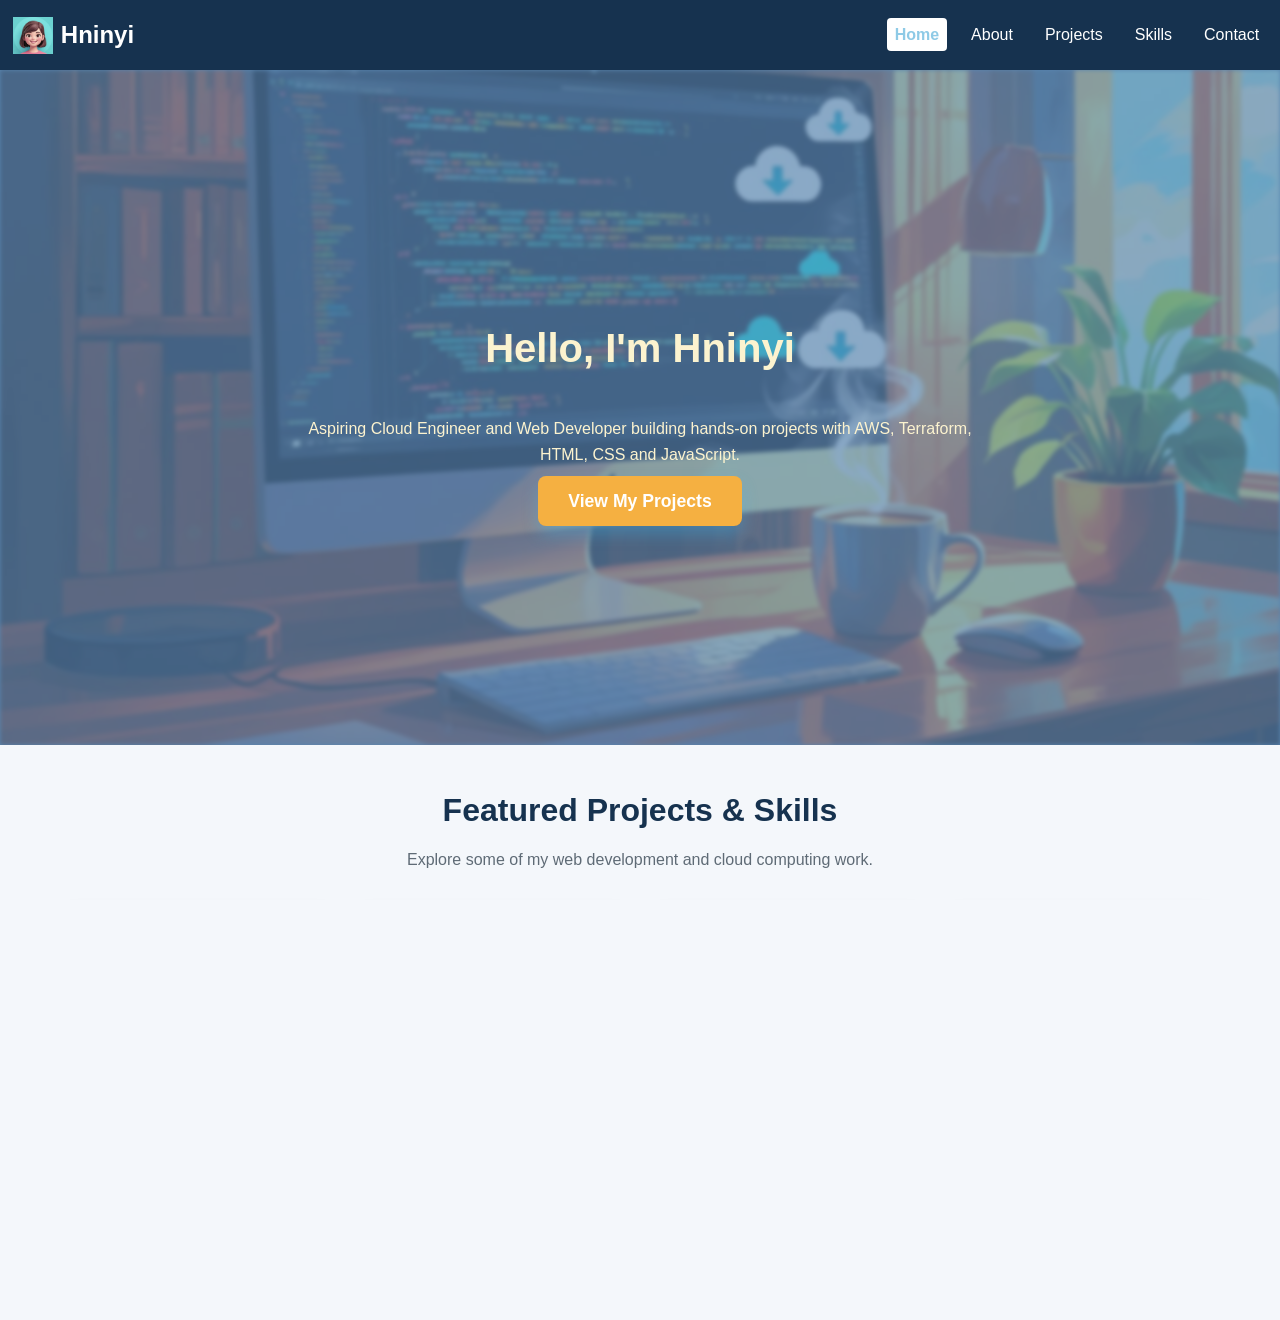
<file: index.html>
<!DOCTYPE html>
<html lang="en">
<head>
    <meta charset="UTF-8">
    <meta name="viewport" content="width=device-width, initial-scale=1.0">
    <title>Hninyi | Cloud & Web Portfolio</title>
    <link rel="stylesheet" href="css/style.css"/>
</head>
<body>
<div class="page-wrapper">
  <header>
    <!--Navigation Bar-->
    <nav class="navbar"  role="navigation"  aria-label="Main Navigation">
     <div class="nav-brand" ><img src="images/profile avator.jpg"  alt="portfolio image" width="40px">Hninyi</div> 
     <button class="nav-toggle" aria-controls="nav-links" aria-expanded="false">
      ☰
      <span class="visually-hidden"></span>
    </button>
      <ul class="nav-links" id="nav-links">
        <li><a href="index.html" class="active">Home</a></li>
        <li><a href="about.html">About</a></li>
        <li><a href="projects.html">Projects</a></li>
        <li><a href="skills.html">Skills</a></li>
        <li><a href="contact.html">Contact</a></li>
        </ul>
      </nav>  
  </header>
  <!--Hero section lay out generated with the help of ChatGPT(OpenAI, 2025)-->
  <section class="hero">
    <!--hero image created using CanvaAI (Canva,2025)-->
     <img src="images/A computer screen with code and cloud upload icons, tech workspace with coffee mug and green plant, warm light and productivity feel.jpg"
      alt="Hero Background"  class="hero-img"/>  <!--Background image for the hero--> 
    <div class="hero-content">
      <h1>Hello, I'm Hninyi</h1>
        <p>Aspiring Cloud Engineer and Web Developer building hands-on projects with AWS, Terraform, HTML, CSS and JavaScript.</p>
         <a href="projects.html" class="cta" title="Click here">View My Projects</a>
    </div>
  </section>
  <section class="featured-section">
    <h2>Featured Projects & Skills</h2>
    <p>Explore some of my web development and cloud computing work.</p>
  </section>
  <!--Card images created using CanvaAI(Canva,2025)-->
  <div class="card-container"> 
        <!--Projects-->
        <div class="card">
         <a href="projects.html">
          <img src="images/A computer screen with code and cloud upload icons, tech workspace with coffee mug and green plant, warm light and productivity feel (1).jpg"  alt="Cloud Library Project"
           class="card-img">
          <h2>Cloud Library Project</h2>
          </a>
        </div>
        <!--Projects-->
        <div class="card">
         <a href="projects.html">
          <img src="images/A computer screen with code and cloud upload icons, tech workspace with coffee mug and green plant, warm light and productivity feel (2).jpg" alt="AWS Cloud Deployment"
           class="card-img">
          <h2>AWS Cloud Deployment</h2> 
          </a>
        </div>
        <div class="card">
         <a href="skills.html">
          <img src="images/A floating animated design with web development  listed, and floating decorative elements like html, css, python codes.jpg" alt="Web Development"
          class="card-img">
          <h2>Web Development</h2>
          </a>
        </div>
        <div class="card">
          <a href="skills.html">
            <img src="images/Firefly_make a image of IT technology include codes, cloud computing, books, clean soft light 721675.jpg" alt="Cloud Computing and Terraform skills" class="card-img">
            <h2>Cloud & Terraform Skills</h2>
          </a>
        </div>  
     </div> 
    <footer>
       <p>&copy; 2026 Hninyi. Built with HTML, CSS and JavaScript.</p>
    </footer> 
</div> <!--page wrapper close-->  
<script>
//Navigation Script
    const toggle = document.querySelector('.nav-toggle');
    const links = document.getElementById('nav-links');

    toggle.addEventListener('click', () => {
      const expanded = toggle.getAttribute('aria-expanded') === 'true';
      toggle.setAttribute('aria-expanded', !expanded);
      links.classList.toggle('open');
    });

 </script>    
</body>
</html>
</file>
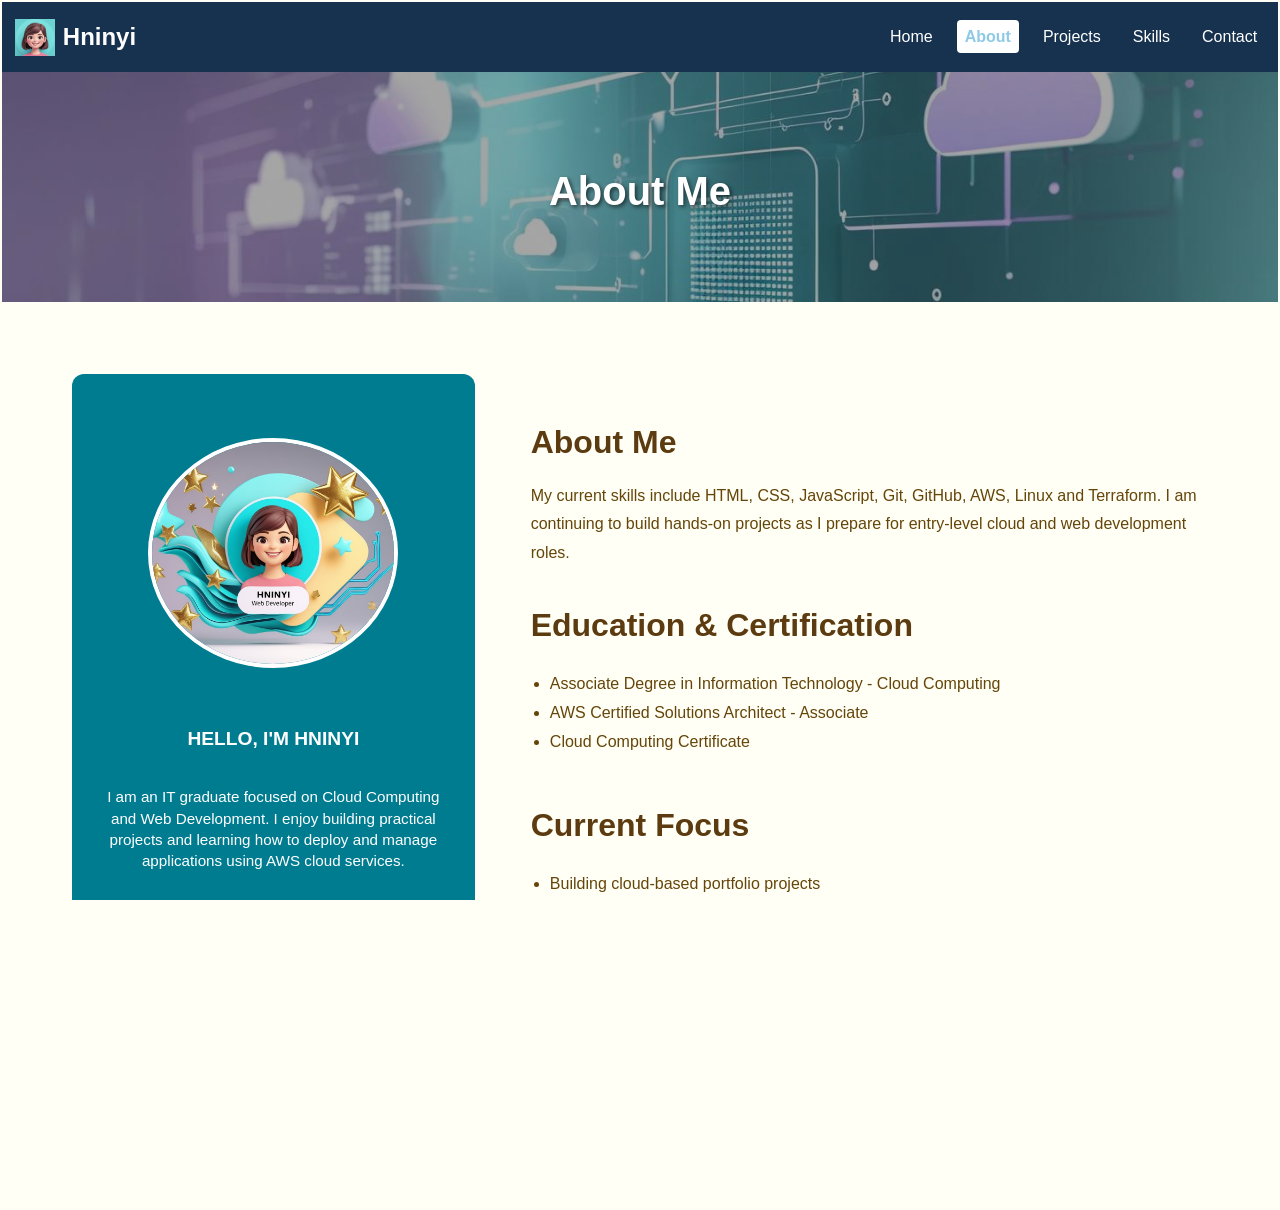
<file: about.html>
<!DOCTYPE html>
<html lang="en">
<head>
    <meta charset="UTF-8">
    <meta name="viewport" content="width=device-width, initial-scale=1.0">
    <title>About Me</title>
    <link rel="stylesheet"  href="css/style.css"/>
    <!--use social icons add link font awesome suggested by ChatGPT(OpenAI,2025)-->   
    <link rel="stylesheet" href="https://cdnjs.cloudflare.com/ajax/libs/font-awesome/6.4.0/css/all.min.css">
</head>
<body class="banner-body">
<div class= "page-wrapper">
  <header>
    <!--Navigation Bar-->
    <nav class= "navbar"  role="navigation"  aria-label="Main Navigation">
     <div class=  "nav-brand" ><img src="images/profile avator.jpg"  alt="portfolio image" width="40px">Hninyi</div> 
     <button class="nav-toggle" aria-controls="nav-links" aria-expanded="false">
      ☰
      <span class="visually-hidden"></span>
    </button>
      <ul class="nav-links" id="nav-links">
        <li><a href="index.html">Home</a></li>
        <li><a href="about.html" class="active">About</a></li>
        <li><a href="projects.html">Projects</a></li>
        <li><a href="skills.html">Skills</a></li>
        <li><a href="contact.html">Contact</a></li>
        </ul>
      </nav>  
  </header>
  <!--Banner image is generated help with CanvaAI(Canva,2025)-->
   <header class="about-banner">
    <img src= "images/A banner image clear soft tech background floating holographic data charts and cloud icons with digital network background, professional tech vibe.jpg"
        alt="Banner Image" class="banner-img"> 
    <h1 class="banner-title">About Me</h1>
    </header>
   <!--Layout guidance for the About Page structure(side-by-side photo and mission)
     was assisted by ChatGPT(OpenAI,2025)--> 
  <div class="about-content">
     <div class="about-photo">
      <img src=  "images/A floating animated profile card design with a smiling girl avatar, Hninyi, web development, and floating decorative elements like stars, waves, and circuits (1).jpg" alt="Profile photo" class="oval-photo">
      <h2>HELLO, I'M HNINYI</h2>
      <p>I am an IT graduate focused on Cloud Computing and Web Development. 
        I enjoy building practical projects and learning how to deploy and manage applications using AWS cloud services.</p>
      <div class="about-social-icons">
        <a href="#"><i class="fa-brands fa-linkedin"></i></a>
        <a href="#"><i class="fa-brands fa-github"></i></a>
        <a href="#"><i class="fa-solid fa-envelope"></i></a>
      </div><!--about photo close-->  
      <a href="contact.html" class="cta-outline">Contact Me</a>
     </div><!--about content close-->  
    <!--Mission Statement-->  
      <section class="about-info">
        <h2>About Me</h2>
        <p>My current skills include HTML, CSS, JavaScript, Git, GitHub, AWS, Linux and Terraform.
          I am continuing to build hands-on projects as I prepare for entry-level cloud and web development roles.
        </p>  
    <!--Values List--> 
        <h2 style="margin-top: 1.8rem;">Education & Certification</h2>
        <ul>
            <li>Associate Degree in Information Technology - Cloud Computing</li>
            <li>AWS Certified Solutions Architect - Associate</li>
            <li>Cloud Computing Certificate</li>
        </ul>

        <h2>Current Focus</h2>
        <ul>
          <li>Building cloud-based portfolio projects</li>
          <li>Practicing Terraform and Infrastructure as Code</li>
          <li>Improving front-end development skills</li>
          <li>Learning AWS deployment and cloud architecture</li>
        </ul>
  </section>
 </div><!--about content close--> 
  <footer>
       <p>&copy; 2026 Hninyi. Built with HTML, CSS and JavaScript.</p>
  </footer> 
</div> <!--page wrapper close-->  
<script>
//Navigation Script
    const toggle = document.querySelector('.nav-toggle');
    const links = document.getElementById('nav-links');

    toggle.addEventListener('click', () => {
      const expanded = toggle.getAttribute('aria-expanded') === 'true';
      toggle.setAttribute('aria-expanded', !expanded);
      links.classList.toggle('open');
    });
 </script>    
</body>
</html>
</file>
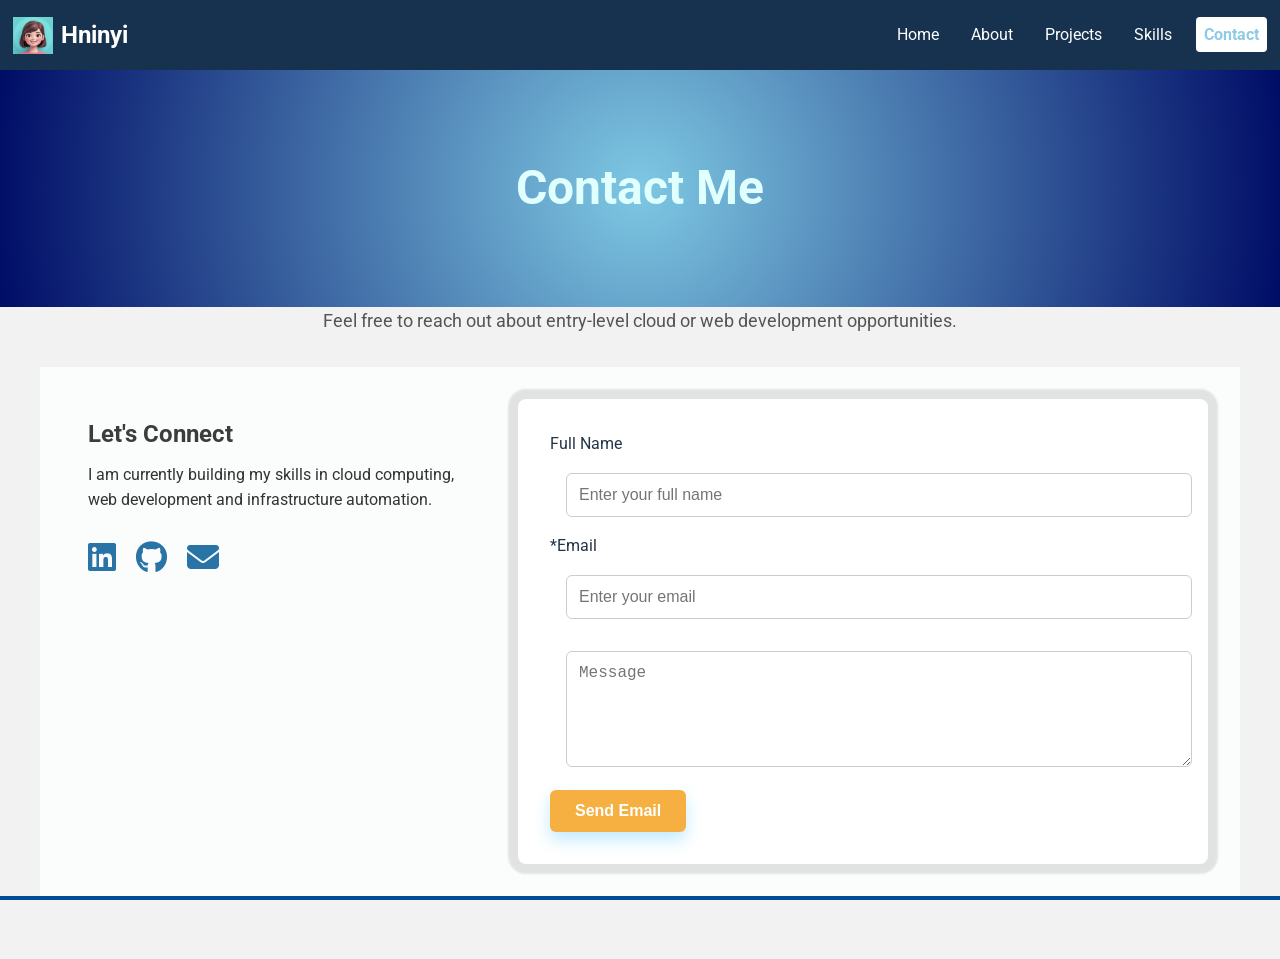
<file: contact.html>
<!DOCTYPE html>
<html lang="en">
<head>
    <meta charset="UTF-8">
    <meta name="viewport" content="width=device-width, initial-scale=1.0">
    <title>Contact</title>
    <link rel="stylesheet"   href="css/style.css"/>
    <!--Use external google font: Roboto-->
    <link rel="preconnect" href="https://fonts.googleapis.com">
    <link rel="preconnect" href="https://fonts.gstatic.com" crossorigin>
    <link href="https://fonts.googleapis.com/css2?family=Josefin+Sans:ital,wght@0,100..700;1,
       100..700&family=Roboto:ital,wght@0,100..900;1,100..900&display=swap" rel="stylesheet">
    <!--use social icons add link font awesome suggested by ChatGPT(OpenAI,2025)-->   
    <link rel="stylesheet" href="https://cdnjs.cloudflare.com/ajax/libs/font-awesome/6.4.0/css/all.min.css">
<style>
 /*use navigation external css style*/    
.contact-roboto-body {
  font-family: "Roboto", sans-serif;
  font-optical-sizing: auto ;
  font-weight: weight ;
  font-style: normal;
  font-variation-settings:"wdth" 100;
  background-color: #f2f2f2 ;
}
.contact-banner h1{
  padding: 5rem;
  text-align:center;
  font-size: 3rem;
  color: lightcyan;
  background: radial-gradient(circle, #7ec8e3,#000c66);
}
.contact-text {
    text-align: center;
    margin-bottom: 2rem;
}
.contact-text p {
    font-size:1.1rem;
    color: #555;
    max-width: 700px;
    margin: 0 auto;
}

/*Layout*/ 
.contact-container {
    display:flex;
    gap: 40px;
    padding: 2rem;
    max-width: 1200px;
    margin:auto;
    flex-wrap: wrap;
    justify-content: space-between;
    background: #fbfcfc;
}
.contact-info {
    flex: 1 1 35%;
    padding: 1rem;
    color: #333;
}
.contact-info h2 {
    margin-bottom: 0.5rem;
    color: #3c3c3c;
}
.contact-info p {
    margin-bottom: 1.2rem;
    line-height: 1.6;
}

.contact-links {
  display:flex;
  gap: 20px;
  margin-top: 20px;
  align-items: center;
}

.contact-links a {
  font-size: 2rem;
  color: #2874a6;
  text-decoration: none;
  transition: transform 0.2s ease, color 0.2s ease;
}

.contact-links a:hover {
  color: #16324f;
  transform: translateY(-3px);
}
/*Layout form style for right side generated with help from ChatGPT(OpenAI,2025)*/
/*Form*/
.contact-form {
    flex:1 1 60%;
    background-color: #fff;
    padding: 2rem;
    border-radius: 8px;
    box-shadow: 0 0 2px 10px rgba(0,0,0,0.1);
}
/*Form Inputs*/
.contact-form input[type="text"],
.contact-form input[type="email"],
.contact-form select, 
.contact-form textarea {
    width: 100%;
    padding: 12px;
    margin: 1rem;
    border: 1px solid #ccc;
    border-radius: 6px;
    font-size: 1rem;
}
/*Summit button*/
/*use inline cta style for cta*/
.contact-form .cta {
    background: #f5b041;
    color: white;
    padding: 12px 25px;
    border: none;
    border-radius: 6px;
    font-size: 1rem;
    cursor: pointer;
    transition: background 0.3s ease;
}

.contact-form .cta:hover {
    background-color: #e38a00;
}
@media (max-width: 768px) {
  .contact-section {
    grid-template-columns: 1fr;
  }
}
</style>   
</head>

<body class="contact-roboto-body">
 <div class= "page-wrapper">
  <header>
    <!--Navigation Bar-->
    <nav class="navbar"  role="navigation"  aria-label="Main Navigation">
     <div class="nav-brand" > <img src="images/profile avator.jpg"  alt="portfolio image" width="40px">Hninyi</div> 
     <button class="nav-toggle" aria-controls="nav-links" aria-expanded="false">
      ☰
      <span class="visually-hidden"></span>
    </button>
      <ul class="nav-links" id="nav-links">
        <li><a href="index.html">Home</a></li>
        <li><a href="about.html">About</a></li>
        <li><a href="projects.html">Projects</a></li>
        <li><a href="skills.html">Skills</a></li>
        <li><a href="contact.html" class="active">Contact</a></li>
      </ul>
      </nav>  
    </header>
 <!--Banner-->
    <header class="contact-banner">
     <h1>Contact Me</h1>
    </header>
 <!--Center: Contact Text Statement-->  
    <div class="contact-text">
        <p>Feel free to reach out about entry-level cloud or web development opportunities.</p> 
    </div>   
 
 <!--Contact layout-->
<main class= "contact-container">
 <!--left side info-->
  <div class="contact-info">
    <h2>Let's Connect</h2>
    <p>I am currently building my skills in cloud computing, web development and infrastructure automation.</p>

  <div class="contact-links">
    <a href="https://www.linkedin.com/in/hninyi-aye-7b0440108/" target="_blank" rel="noopener noreferrer" aria-label="LinkedIn">
     <i class="fa-brands fa-linkedin"></i></a>

    <a href="https://github.com/hninyiaye-code/" target="_blank" rel="noopener noreferrer" aria-label="GitHub">
     <i class="fa-brands fa-github"></i></a>
    <a href="mailto:hninyimmaye1@gmail.com" aria-label="Email">
      <i class="fa-solid fa-envelope"></i></a>
  </div>
  </div>

 <!--Right Side Form-->
  <div class="contact-form">
    <form>
    <!--Full Name-->    
      <label for="text">Full Name</label>
      <input type="text" id="fullname" name="fullname" placeholder="Enter your full name" required>
    <!--Email-->
      <label for="email">*Email</label>  
      <input type="email" id="email" name="email" placeholder="Enter your email" required>
     <!--multi-line input field(a text area) from w3schools and help with ChapGPT (OpenAI,2025)--> 
      <textarea name="message" placeholder="Message" rows="5" required></textarea>
      <button type="submit" class="cta">Send Email</button>
    </form>
   </div><!--contact form close-->
 </main>
 <!--Footer-->
  <footer>
    <p>&copy; 2026 Hninyi. Built with HTML, CSS and JavaScript.</p>
  </footer> 
 </div> <!--Page wrapper close-->

<script>
//Navigation Script
    const toggle = document.querySelector('.nav-toggle');
    const links = document.getElementById('nav-links');

    toggle.addEventListener('click', () => {
      const expanded = toggle.getAttribute('aria-expanded') === 'true';
      toggle.setAttribute('aria-expanded', !expanded);
      links.classList.toggle('open');
    });
 </script>    

</body>
</html>
</file>
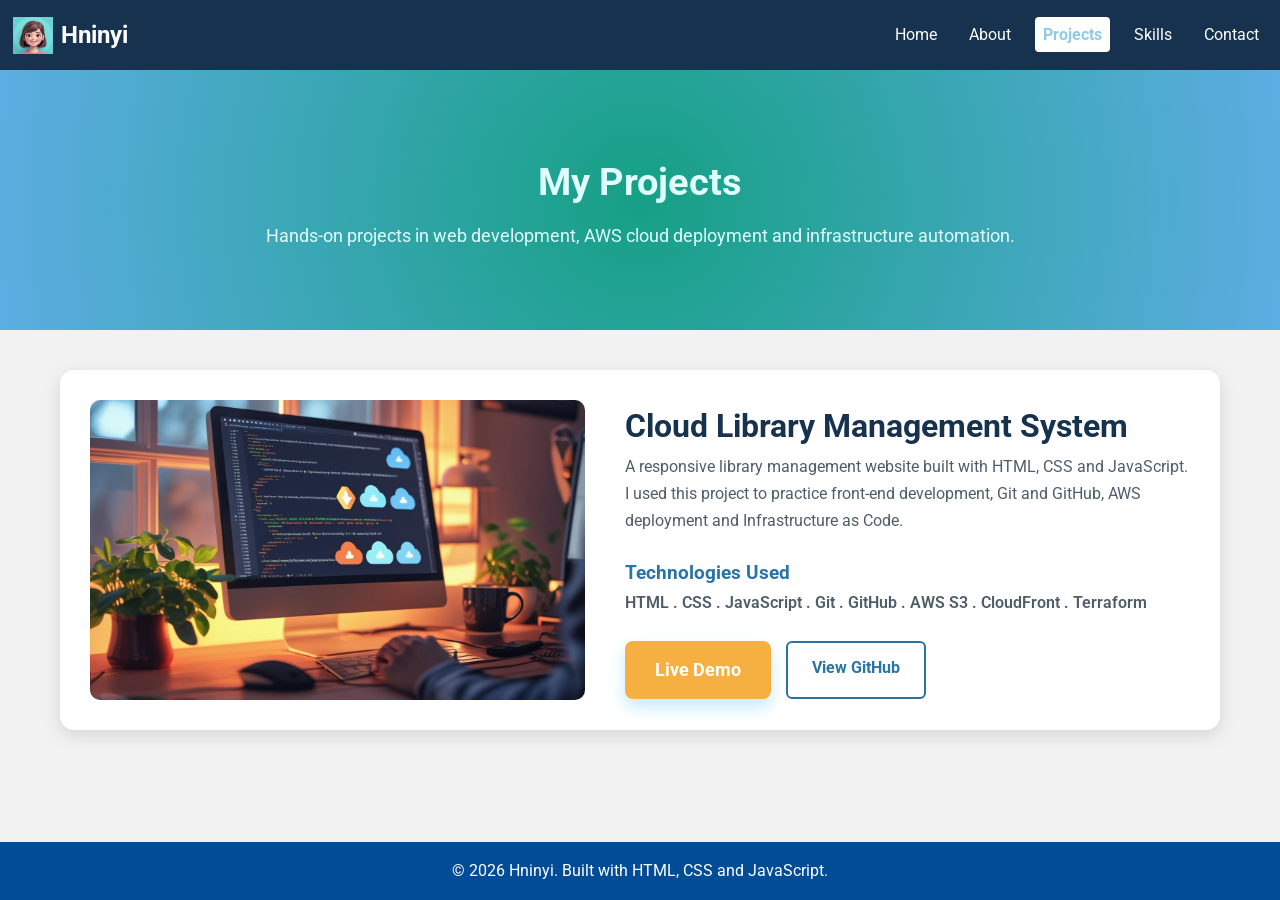
<file: projects.html>
<!DOCTYPE html>
<html lang="en">
<head>
    <meta charset="UTF-8">
    <meta name="viewport" content="width=device-width, initial-scale=1.0">
    <title>Projects | Hninyi</title>
    <link rel="stylesheet"   href="css/style.css"/>
    <!--Use external google font: Roboto-->
    <link rel="preconnect" href="https://fonts.googleapis.com">
    <link rel="preconnect" href="https://fonts.gstatic.com" crossorigin>
    <link href="https://fonts.googleapis.com/css2?family=Josefin+Sans:ital,wght@0,100..700;1,
      100..700&family=Roboto:ital,wght@0,100..900;1,100..900&display=swap" rel="stylesheet">
</head>
<body class="roboto-body">
<div class="page-wrapper">

 <header>
    <!--Navigation Bar-->
    <nav class="navbar"  role="navigation"  aria-label="Main Navigation">
     <div class="nav-brand" ><img src="images/profile avator.jpg"  alt="portfolio image" width="40px">Hninyi</div> 
     <button class="nav-toggle" aria-controls="nav-links" aria-expanded="false">
      ☰
      <span class="visually-hidden"></span>
    </button>
      <ul class="nav-links" id="nav-links">
        <li><a href="index.html">Home</a></li>
        <li><a href="about.html">About</a></li>
        <li><a href="projects.html" class="active">Projects</a></li>
        <li><a href="skills.html">Skills</a></li>
        <li><a href="contact.html">Contact</a></li>
        </ul>
    </nav>  
  </header>
 <header class="projects-banner">
  <h1>My Projects</h1>
  <p>Hands-on projects in web development, AWS cloud deployment and infrastructure automation.</p>
  </header>
<main class="projects-section">
  <!--Cloud Library Project-->
  <article class="projects-card">
    <img src="images/A computer screen with code and cloud upload icons, tech workspace with coffee mug and green plant, warm light and productivity feel (2).jpg"
    alt="Cloud Library Management System" class="projects-image">

    <div class="projects-info">
      <h2>Cloud Library Management System</h2>
      <p>A responsive library management website built with HTML, CSS and JavaScript. I used this project to practice
        front-end development, Git and GitHub, AWS deployment and Infrastructure as Code.
      </p>

      <h3>Technologies Used</h3>
      <p class="projects-tech">
        HTML . CSS . JavaScript . Git . GitHub . AWS S3 . CloudFront . Terraform
      </p>

      <div class="projects-buttons">
        <a href="https://dxyflnv5odrfl.cloudfront.net" class="cta" target="_blank" rel="noopener noreferrer">
          Live Demo</a>
        <a href="https://github.com/hninyiaye-code/cloud-library" class="projects-link" target="_blank" rel="noopener noreferrer">
          View GitHub</a>
      </div>
    </div> 
  </article>
</main>

<footer>
    <p>&copy; 2026 Hninyi. Built with HTML, CSS and JavaScript.</p>
  </footer>
</div> <!--Closing out the Page Wrapper-->
<script>
//Navigation Script
    const toggle = document.querySelector('.nav-toggle');
    const menu = document.getElementById('nav-links');

    toggle.addEventListener('click', () => {
      const expanded = toggle.getAttribute('aria-expanded') === 'true';
      toggle.setAttribute('aria-expanded', !expanded);
      menu.classList.toggle('open');
    });

  </script>

</body>
</html>
</file>
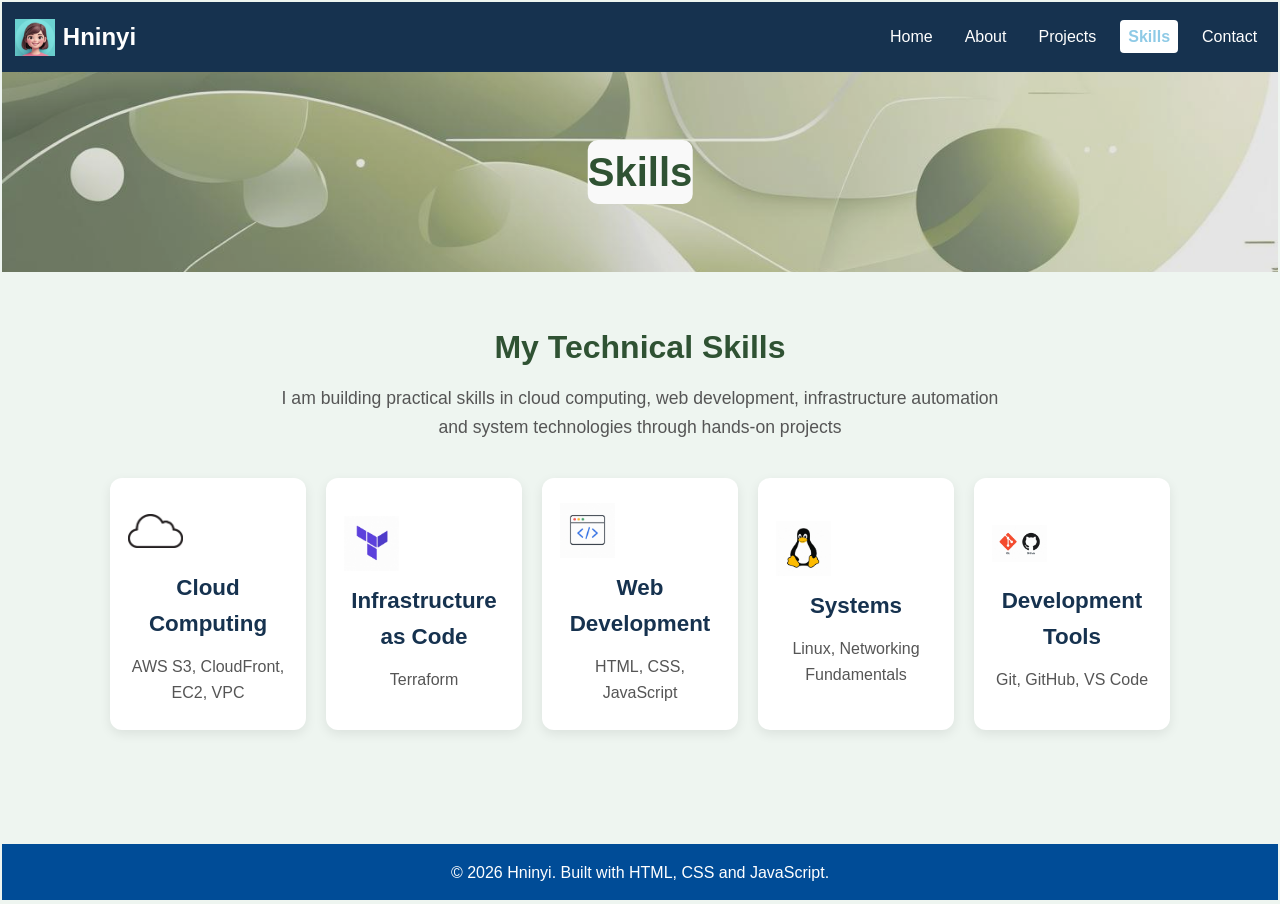
<file: skills.html>
<!DOCTYPE html>
<html lang="en">
<head>
    <meta charset="UTF-8">
    <meta name="viewport" content="width=device-width, initial-scale=1.0">
    <title>Skills | Hninyi</title>
    <link rel="stylesheet"  href="css/style.css"/>
<style>
/*use navigation external css style*/    
.services-body {
   font-family: Arial, Helvetica, sans-serif;
   line-height: 1.6;
   background-color: #eef5f0;
   color: #654509;
   padding: 2px;
}
.services-banner{
    color: #2f5233;
    position: relative;
    text-align: center;
    height: 200px;
    overflow: hidden;
}
.service-banner-title {
    position: absolute;
    top: 50%;
    left: 50%;
    transform: translate(-50%, -50%);/*Offset the element back by 50% from the left of the parent*/ 
    font-size: 2.5rem;
    font-weight: bold;
    padding : 1 rem;
    max-width: 700px;
    margin:auto;
    background-color: #f9f9f9;
    border-radius: 10px;
    text-align: center;
 
}
/*image generated with help of Canva*/
.service-banner-img {
    width: 100%; 
    height: 280px;
    object-fit: cover;
    filter: brightness(0.9); /*dims image so text is clearer*/
}

.skills-content {
  flex: 1;
  max-width: 1100px;
  margin: 0 auto;
  padding: 50px 20px;
 
}

.skills-intro {
  text-align: center;
  margin-bottom: 35px;
}

.skills-intro h2 {
  color: #2f5233;
  font-size: 2rem;
  margin-bottom: 10px;
}

.skills-intro p {
  max-width: 750px;
  margin: 0 auto;
  color: #555;
  font-size: 1.1rem;
  line-height: 1.7;
}

.skills-grid {
  display: grid;
  grid-template-columns: repeat(5, 1fr);
  gap: 20px;
  max-width: 1250px;
  margin: 0 auto;
}

.skill-card {
  background-color: white;
  padding: 25px 18px;
  border-radius: 12px;
  text-align: center;
  min-height: 190px;
  display: flex;
  flex-direction: column;
  justify-content: center;
  box-shadow: 0 4px 12px rgba(0, 0, 0, 0.08);
}

.skill-card:hover {
  transform: translateY(-6px);
  box-shadow: 0 8px 18px rgba(0, 0, 0, 0.12);
}

.skill-card h2 {
  color: #16324f;
  font-size: 1.4rem;
  margin-bottom: 12px;
}

.skill-card p {
  color: #555;
  line-height:1.6;
}

.skill-icon {
  font-size: 2.2rem;
  color: #2874a6;
  margin-bottom: 15px;
}

.skill-img {
  width: 55px;
  height: 55px;
  object-fit: contain;
  margin-bottom:12px;
}

@media (max-width: 1000px)  {
  .skills-grid {
    grid-template-columns: repeat(2, 1fr);
  }
}

</style>   

</head>
<body class="services-body">
<div class= "page-wrapper">
  <header>
    <!--Navigation Bar-->
    <nav class="navbar"  role="navigation"  aria-label="Main Navigation">
     <div class="nav-brand" > <img src="images/profile avator.jpg"  alt="portfolio image" width="40px">Hninyi</div> 
     <button class="nav-toggle" aria-controls="nav-links" aria-expanded="false">
      ☰
      <span class="visually-hidden"></span>
    </button>
      <ul class="nav-links" id="nav-links">
        <li><a href="index.html">Home</a></li>
        <li><a href="about.html">About</a></li>
        <li><a href="projects.html">Projects</a></li>
        <li><a href="skills.html" class="active">Skills</a></li>
        <li><a href="contact.html">Contact</a></li>
      </ul>
      </nav>  
    </header>
    <!--Banner-->
     <header class="services-banner">
     <img src= "images/A wide horizontal banner with soft gradients, modern flat design and light olive and white tones. Background include abstract tech shapes and a subtle glow..jpg" alt="Service Banner" class="service-banner-img"> 
     <h1 class="service-banner-title">Skills</h1>
     </header>
    <main class="skills-content">
      <section class="skills-intro">
        <h2>My Technical Skills</h2>
        <p>I am building practical skills in cloud computing, web development, infrastructure automation
          and system technologies through hands-on projects
        </p>
      </section>
      <!--skills icons are generated help with ChatgptAI(ChatgptAI,2026)-->
      <section class="skills-grid">
        <div class="skill-card">
          <img src="images/cloud icon.jpg" alt="Cloud Computing" class="skill-img">
          <h2>Cloud Computing</h2>
          <p>AWS S3, CloudFront, EC2, VPC</p>
        </div>
        <div class="skill-card">
          <img src="images/terraform icon.jpg" alt="Infrastructure as Code" class="skill-img">
          <h2>Infrastructure as Code</h2>
          <p>Terraform</p>
        </div>
        <div class="skill-card">
          <img src="images/web dev icon.jpg" alt="Web Development" class="skill-img">
          <h2>Web Development</h2>
          <p>HTML, CSS, JavaScript</p>
        </div>
        <div class="skill-card">
          <img src="images/linux icon.jpg" alt="Systems" class="skill-img">
          <h2>Systems</h2>
          <p>Linux, Networking Fundamentals</p>
        </div>
        <div class="skill-card">
          <img src="images/Dev tools icon.jpg" alt="Development Tools" class="skill-img">
          <h2>Development Tools</h2>
          <p>Git, GitHub, VS Code</p>
        </div>
      </section>
      </main>

    <footer>
       <p>&copy; 2026 Hninyi. Built with HTML, CSS and JavaScript.</p>
   </footer> 

</div> <!--Page wrapper close-->
<script>
//Navigation Script
    const toggle = document.querySelector('.nav-toggle');
    const links = document.getElementById('nav-links');

    toggle.addEventListener('click', () => {
      const expanded = toggle.getAttribute('aria-expanded') === 'true';
      toggle.setAttribute('aria-expanded', !expanded);
      links.classList.toggle('open');
    });
 </script>    
</body>
</html>
</file>
<file: css/style.css>
/* Base Reset */
* {
  margin: 0;
  padding: 0;
  box-sizing: border-box;
}

html, body {
  margin: 0;
  padding: 0;
  overflow-x: hidden; /* Prevent horizontal scroll */
  height: 100%;
}

.page-wrapper {
  display: flex;
  flex-direction: column;
  min-height: 100vh;
}

body {
  font-family: 'Arial', sans-serif;
  line-height: 1.6;
  background-color: #f4f7fb;
  color: #243447;
}

/* Navbar */
.navbar {
  background-color: #16324f;
  color: white;
  display: flex;
  justify-content: space-between;
  align-items: center;
  padding: 1rem 0.8rem;
  position: relative;
}

.nav-brand {
  display: flex;
  align-items: center;         /* vertically center image and text */
  gap: 8px;                    /* space between image and text */
  font-size: 1.5rem;
  font-weight: bold;
  color: white;
}

.nav-toggle {
  font-size: 2rem;
  background: none;
  border: none;
  color: white;
  cursor: pointer;
  display: none;
}

.nav-links {
  display: flex;
  list-style: none;
  gap: 1rem;
}

.nav-links li a {
  color: white;
  text-decoration: none;
  padding: 0.5rem;
  transition: background 0.3s;
}

.nav-links li a.active {
  background-color: white;
  color: #8ecae6;
  font-weight: bold;
  border-radius: 4px;
}

.nav-links li a:hover {
  background: #8ecae6;
  border-radius: 4px;
}

/* Hero Section Setup */
/*Hero section styling supported by ChatGPT(OpenAI, 2025)*/
.hero {
    position: relative;
    height: 75vh; /*Change to 50vh to 75vh*/
    overflow: hidden;
    display:flex;
    justify-content: center;
    align-items: center;
    text-align: center;
    padding: 20px; /*1rem = 16px*/
    background: #5885AF;
}

.hero-img { 
    position: absolute;
    top: 0;
    left: 0;
    width: 100%;
    height: 100%;
    object-fit: cover;
    z-index: 0;
    opacity: 0.3; /*Make image more visible layout generated with help of ChatGPT(OpenAI,2025)*/
    filter:blur(2px);
}

 /* style heading, paragraph and cta*/
.hero-content {
    position:relative;
    z-index: 2;
    max-width: 700px;
}

.hero h1{
    font-size: 2.5rem;
    margin-bottom: 20px;
    color: #fcf3cf;
    padding: 1rem;
}

.hero p {
    font-size: 1rem;
    color: #fcf3cf;
    margin-bottom: 20px;
    font-family: Verdana, Geneva, Tahoma, sans-serif;
}

.cta {
    background: #f5b041  ;
    color: white;
    padding: 15px 30px;
    text-decoration: none;
    border-radius: 8px;
    font-weight: bold;
    font-size: 1.1rem;
    box-shadow: 0 8px 16px rgba(56, 189, 248, 0.3);
    transition: transform 0.2s ease;
}

.cta:hover {
    background: #f0d957;;
    transform: scale(1.05);
    cursor: pointer;

}
.featured-section {
  text-align:center;
  padding:40px 20px 10px;
}
.featured-section h2 {
  color:#16324f;
  font-size:2rem;
  margin-bottom:10px;
}
.featured-section p {
  color:#5f6b76;
  font-size:1rem;
}
/* Container for cards */
.card-container {
  max-width: 1200px;        
  margin: 0 auto;           /* Center the container */
  display: grid;           
  grid-template-columns: repeat(auto-fit, minmax(250px, 1fr)); 
  gap: 20px;                /* Space between cards */
  padding: 20px;            
}

/* Card Styles */
.card {
  background: #ebf7f4;
  border-radius: 15px; /* rounded corner */
  box-shadow: 0 4px 8px rgba(0,0,0,0.1);
  overflow: hidden;
  height: 340px;  /*make all cards same height*/
  transition: transform 0.3s, box-shadow 0.3s ease;
}
.card a {
  text-decoration: none;
  color: inherit;
  display: flex;
  flex-direction: column;
  height: 100%;
  padding: 15px;
  box-sizing: border-box;
}

.card:hover {
  transform: translateY(-8px);
  box-shadow: 0 8px 20px rgba(0,0,0,0.2);
}

.card-img {
  width: 100%;
  height: 190px;  /*same image height for every card*/
  object-fit: cover;
  display: block;
  border-radius: 8px;
}

.card h2 {
  font-size: 1.2em;
  color: #01989f;
  padding: 1rem;
  text-align: center;
  margin:0;
  padding: 15px 10px;
  flex:1;  /*center title in remaining space*/
  display:flex;
  align-items:center;
  justify-content:center;
}

.card:hover h2 {
  color: #f5b041;
}
footer {
  background: #004c97;
  color: white;
  text-align: center;
  padding: 1rem;
  margin-top: auto;
}

/* Responsive==Home Page */ /*Mobile Style*/
@media (max-width: 768px) {
  .nav-toggle {
    display: block;
  }

  .nav-links {
    display: none;
    flex-direction: column;
    background: #004c97;
    position: absolute;
    top: 60px;
    right: 0;
    width: 100%;
    text-align: center;
    z-index: 10;
  }

  .nav-links.open {
    display: flex;
  }
  
  .hero {
    height: auto;
    min-height: 65vh;
    padding: 40px 20px; 
  }
 .hero-content {
  width: 100%;
  padding: 20px;
  }
 .hero-content h1 {
    font-size: 1.8rem;
  }
  .hero-content p {
    font-size: 1rem;
    line-height: 1.6;
  }
  .card-container {
    grid-template-columns: 1fr;
    padding: 20px;
  }
  .card {
    width: 100%;
    height: auto;
    min-height: 320px;
  }
  .card-img {
    height: 190px;
  }
  .featured-section {
    padding: 30px 20px 10px;
  }
  .featured-section h2 {
    font-size: 1.7rem;
  }
  .about-content {
    flex-direction: column;
    align-items: center;
    text-align:center;
  }
  .about-info {
    padding: 0;
  }
  .services-photo {
    grid-template-columns: 1fr; /*Stack vertically on mobile*/
  }
  .contact-container {
    flex-direction: column;
  }

  .contact-form,
  .contact-info {
    flex: 1 1 100%;
  }

  .contact-form .cta {
    width: 100%;
  }
}

/* About Banner*/
.banner-body {
  font-family: Arial, Helvetica, sans-serif;
  line-height: 1.6;
  background-color: #fffff5;
  color: #654509;
  padding: 2px;
}

.about-banner {
    position: relative;
    text-align: center;
    color: white;
}

/*image generated with help of Canva*/
.banner-img {
    width: 100%; 
    height: 230px;
    object-fit: cover;
    filter: brightness(0.65);
}

/*Banner layout and overlay text guidance from ChatGPT(OpenAI,2025*/
.banner-title {
    position: absolute;
    top: 50%;
    left: 50%;
    transform: translate(-50%, -50%);/*Offset the element back by 50% from the left of the parent*/ 
    font-size: 2.5rem;
    font-weight: bold;
    text-shadow:2px 2px 4px rgba(0,0,0,0.6);
}

.banner {
  position: relative;
  text-align: center;
  color: white;
}
/*Layout adjustments guided with the help of ChatGPT AI(OpenAI,2025)*/
/*About Content*/
.about-content {
  display: flex;
  align-items: center;
  max-width: 1200px;
  gap: 40px;
  margin: auto;
  flex-wrap: wrap; /*responsive on small screens*/
  padding: 2rem;
  align-items: flex-start;
  margin-top: 2rem;
}

.about-photo {
  flex: 1;
  background-color: #007c91;
  color:white;
  padding: 2rem;
  border-radius: 12px;
  text-align: center;
}
.oval-photo {
  width: 250px;
  height: 230px;
  object-fit: cover;
  border-radius: 50%;
  border: 4px solid white;
  margin-bottom: 3rem;
  margin-top:2rem;
}
.about-photo h2 {
  font-size: 1.2rem;
  margin-bottom: 2rem;
}
.about-photo p {
  font-size: 0.95rem;
  margin-bottom: 5rem;
  line-height:1.4;
}
.about-social-icons a {
  font-size:1.3rem;
  margin: 0 8px;
  color:white;
  text-decoration: none;
  margin-bottom: 4rem;
}
/*Mission, Values Section*/
.about-info {
  flex: 2;
  padding-left: 1rem;
  text-align: left;
  line-height: 1.8;
  margin-bottom:2rem;
}
.about-info h2 {
  color: #5b3b0f;
  font-size: 2rem;
  margin-bottom: 10px;
  margin-top:2.5rem;
}
.about-info ul {
  padding-left: 1.2rem;
  list-style-type: disc;
  margin-top: 1rem;
}
/*lay out button to keep inline with text, with guided by ChatGPT(OpenAI,2025)*/
.cta-outline {
  display: inline-block;
  margin-top: 3rem;
  padding: 0.75rem 1.5rem;
  border:2px solid #1abc9c;
  background-color: #f5b041;
  color: white;
  border-radius: 8px;
  font-weight: bold;
  text-decoration: none;
  transition: all 0.3s ease;
}
.cta-outline:hover {
  background-color: #f69220;
  color: white;
}

/*Projects Banner*/
/*Use external google font: Roboto*/
.roboto-body {
  font-family: "Roboto", sans-serif;
  font-optical-sizing: auto ;
  font-weight: weight ;
  font-style: normal;
  font-variation-settings:"wdth" 100;
  background-color: #f2f2f2 ;
}

.projects-banner {
  width: 100%;
  height: 260px;
  display: flex;
  flex-direction: column;
  align-items: center;
  justify-content: center;
  text-align:center;
  padding: 20px;
  box-sizing: border-box;
  color:lightcyan;
  background: radial-gradient(circle,#16a085,#5dade2);
}

.projects-banner h1 {
  font-size: 2.4rem;
  margin: 0 0 10px;
  text-align: center;
}

.projects-banner p {
  font-size: 1.1rem;
  margin: 0 auto;
  max-width: 750px;
  line-height: 1.5;
  text-align: center;
  color:lightcyan;
}

/*Projects Section*/
.projects-section {
  flex: 1;
  width: 100%;
  max-width: 1200px;
  margin:0 auto;
  padding: 40px 20px;
}

/*Projects Card*/
.projects-card {
  display: flex;
  align-items: center;
  gap: 40px;
  background-color: white;
  border-radius: 14px;
  padding: 30px;
  box-shadow: 0 5px 18px rgba(0,0,0,0.12);
}

/*Project Image*/
.projects-image {
  width: 45%;
  height: 300px;
  object-fit: cover;
  border-radius: 10px;
}

/*Project Information*/
.projects-info {
  flex: 1;
}

.projects-info h2 {
  color: #16324f;
  font-size: 2rem;
  margin-top: 0;
}

.projects-info h3 {
  color: #2874a6;
  margin-top: 25px;
}

.projects-info p {
  color: #4f5d6b;
  line-height: 1.7;
}

.projects-tech {
  font-weight: 600;
  color: #4f5d6b;
  line-height: 1.8;
}

/*Buttons*/
.projects-buttons {
  display: flex;
  gap: 15px;
  margin-top: 25px;
  flex-wrap: wrap;
}

.projects-link {
  display: inline-block;
  padding: 12px 24px;
  border: 2px solid #2874a6;
  color: #2874a6;
  border-radius: 6px;
  text-decoration: none;
  font-weight: bold;
}

.projects-link:hover {
  background-color: #2874a6;
  color: white;
}

/*Responsive*/
@media (max-width: 768px) {
  .projects-card {
    flex-direction: column;
  }
  .projects-image {
    width: 100%;
    height: 230px;
  }
  .projects-info h2 {
    font-size: 1.6rem;
  }
}
</file>
